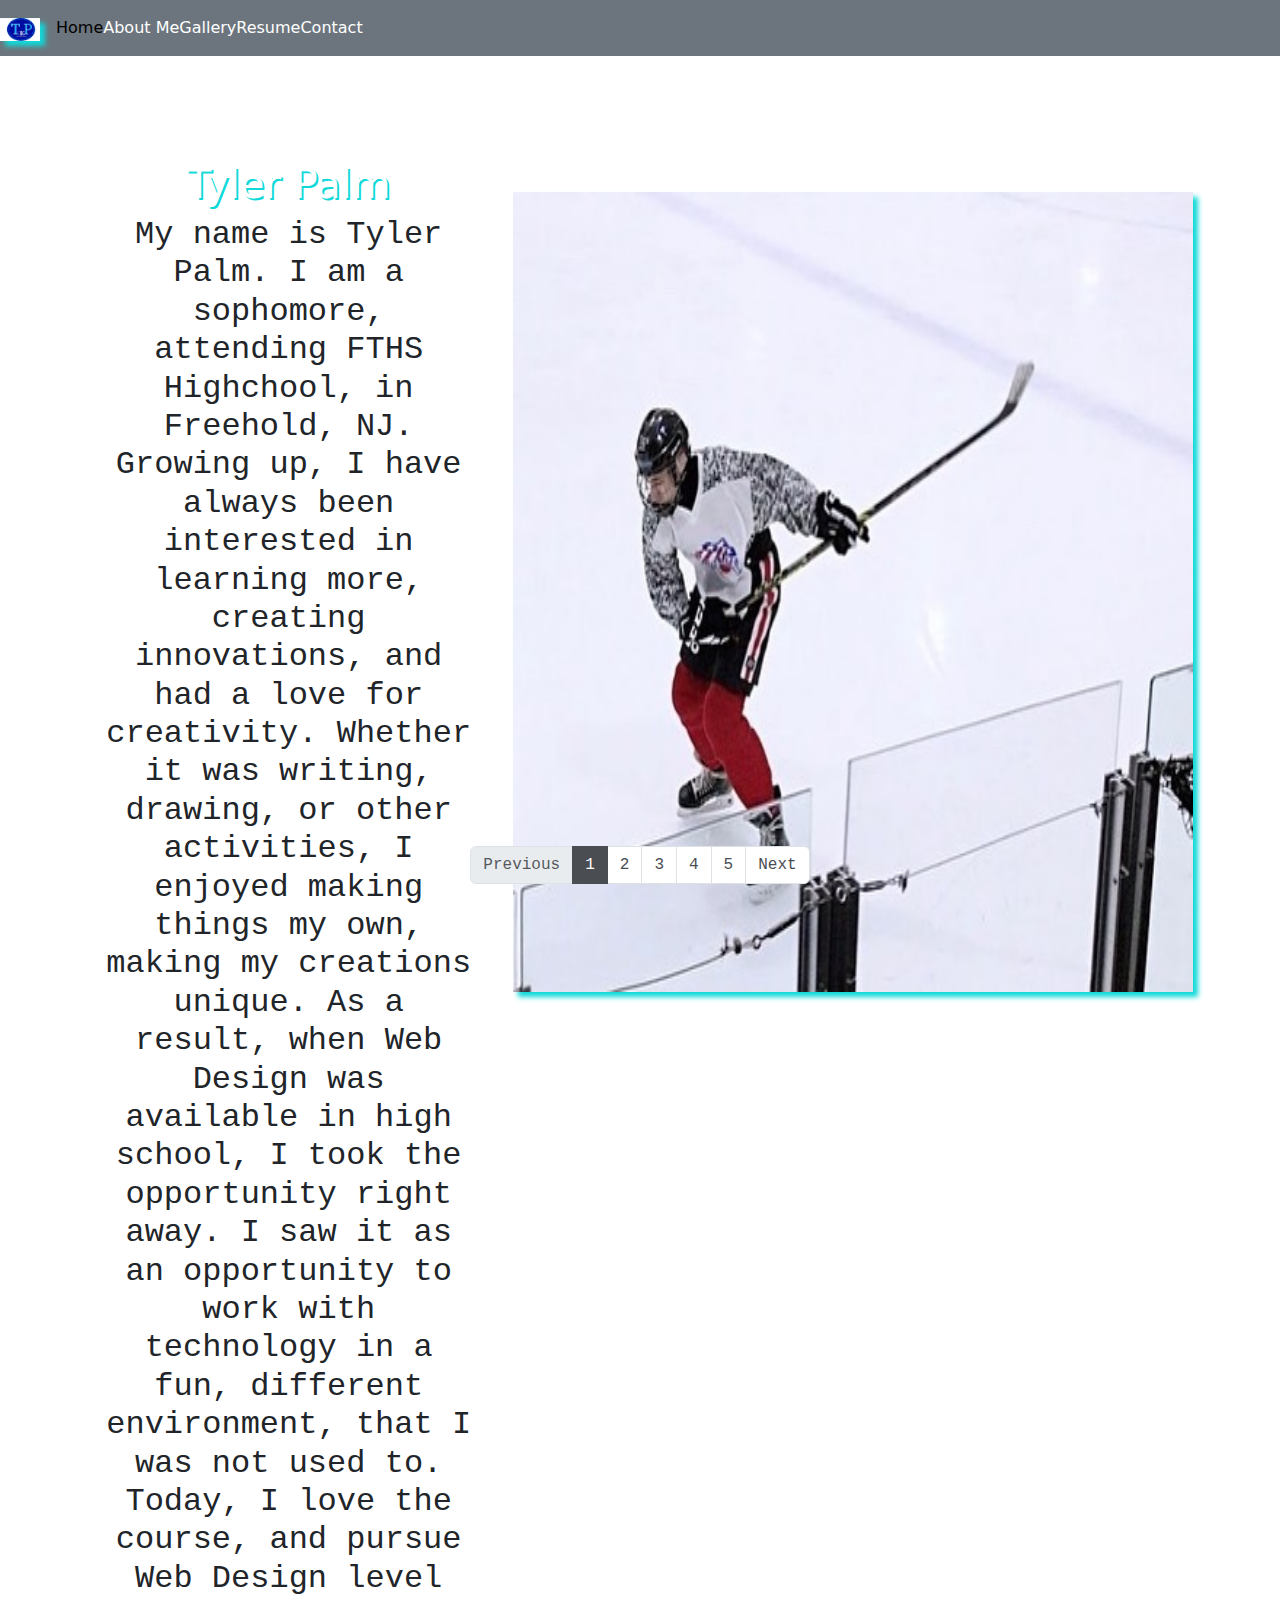
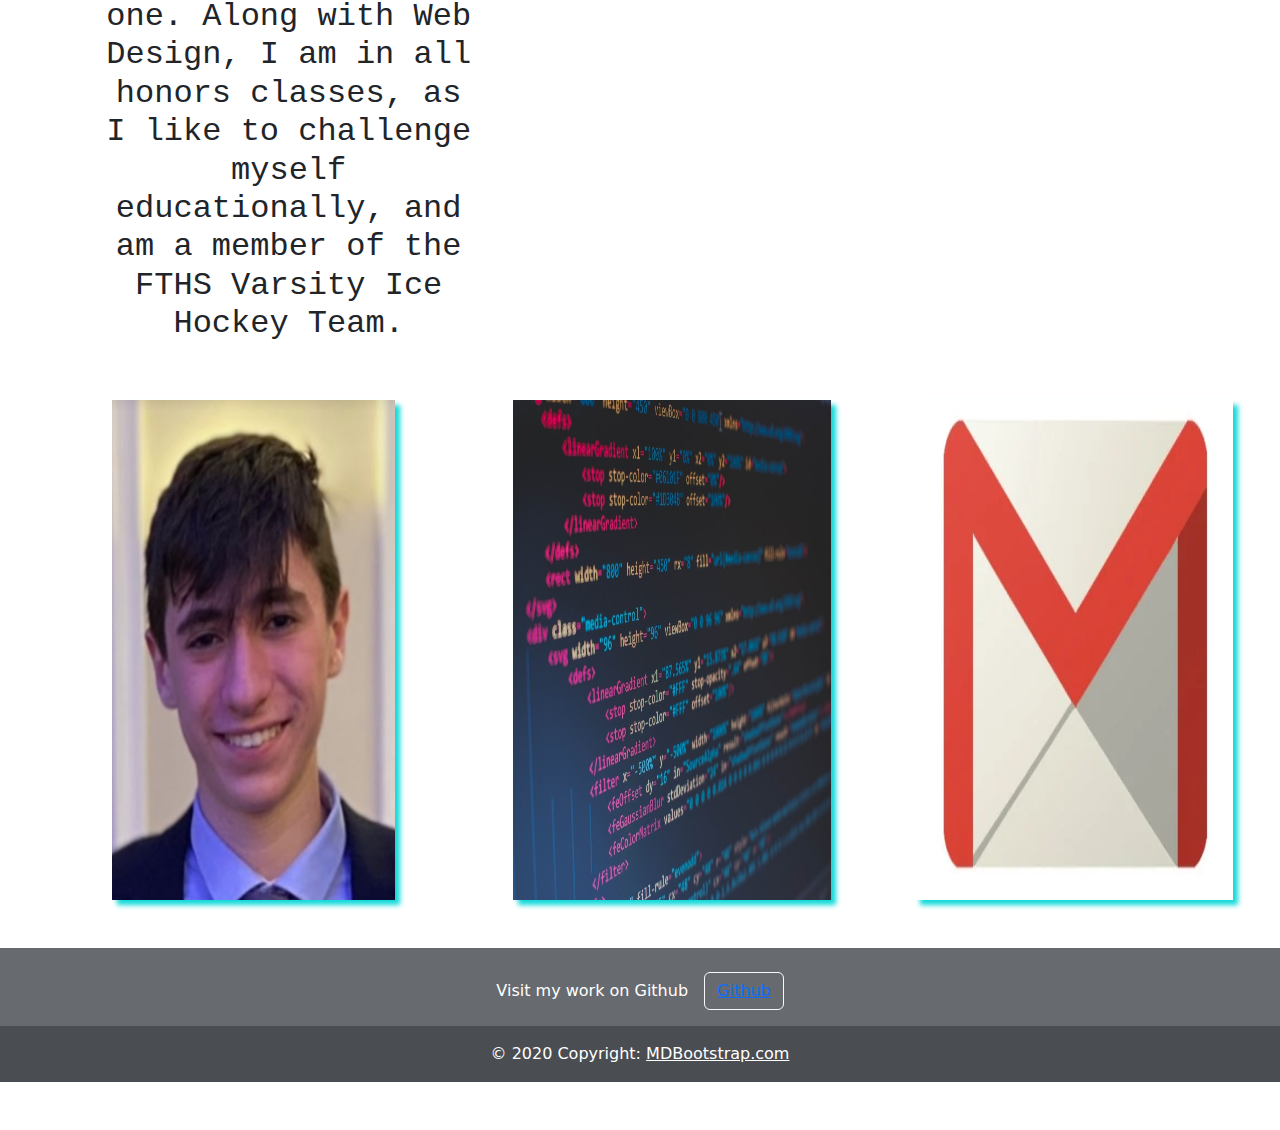
<file: index.html>
<!DOCTYPE html>
<html lang="en" dir="ltr">
  <head>
    <meta charset="utf-8">
    <link rel="stylesheet" href="style.css">
    <link rel="stylesheet" href="https://fonts.googleapis.com/css?family=Sofia">
    <!-- Latest compiled and minified CSS -->
<link href="https://cdn.jsdelivr.net/npm/bootstrap@5.1.3/dist/css/bootstrap.min.css" rel="stylesheet">
    <!-- Latest compiled JavaScript -->
<script src="https://cdn.jsdelivr.net/npm/bootstrap@5.1.3/dist/js/bootstrap.bundle.min.js"></script>
    <title>Tyler Palm's Portfolio</title>
  </head>
  <body>

    <div class="container-fluid-1">

    <ul class="pagination justify-content-center fixed-bottom">
     <li class="page-item disabled"><a class="page-link" href="#">Previous</a></li>
     <li class="page-item active"><a class="page-link" href="index.html">1</a></li>
     <li class="page-item"><a class="page-link" href="about.html">2</a></li>
     <li class="page-item"><a class="page-link" href="gallery.html">3</a></li>
     <li class="page-item"><a class="page-link" href="resume.html">4</a></li>
     <li class="page-item"><a class="page-link" href="contact.html">5</a></li>
     <li class="page-item"><a class="page-link" href="about.html">Next</a></li>
   </ul>

     <div class="container-fluid-1">
           <nav class="navbar navbar-expand-sm bg-secondary fixed-top">
             <a class="navbar-brand" href="https://github.com/">
               <img src="img\logo.47.06 PM.png" alt="Logo" style="width:40px;">
             </a>
             <li class="nav-item " style="list-style-type:none;">
               <a class="nav-link active text-black" href="index.html">Home</a>
             </li>
             <li class="nav-item" style="list-style-type:none;">
               <a class="nav-link text-white" href="about.html">About Me</a>
         </li>
            <li class="nav-item" style="list-style-type:none;">
                <a class="nav-link text-white" href="gallery.html">Gallery</a>
        </li>
            <li class="nav-item" style="list-style-type:none;">
                <a class="nav-link text-white" href="resume.html">Resume</a>
        </li>
            <li class="nav-item" style="list-style-type:none;">
                <a class="nav-link text-white" href="contact.html">Contact</a>
        </li>
         </nav>
       </div>

         <div class="row">
             <div class="col-sm-4">
               <div class="name">
                 <h1>Tyler Palm</h1>
               </div>
                <h2>My name is Tyler Palm. I am a sophomore, attending FTHS Highchool, in Freehold, NJ. Growing up, I have always been interested in learning more, creating innovations, and had a love for creativity. Whether it was writing, drawing, or other activities, I enjoyed making things my own, making my creations unique. As a result, when Web Design was available in high school, I took the opportunity right away. I saw it as an opportunity to work with technology in a fun, different environment, that I was not used to. Today, I love the course, and pursue Web Design level one. Along with Web Design, I am in all honors classes, as I like to challenge myself educationally, and am a member of the FTHS Varsity Ice Hockey Team. </h2>
             </div>
             <div class="col-sm-8">
               <div class="container">
                 <br></br><br></br><br></br><br></br>
               <img src="img\hockey.jpg" class="image" style="width:90%; height:800px;">
               <div class="middle">
                 <div class="text">
                   <a href="resume.html">RESUME</a>
                 </div>
               </div>
              </div>
             </div>
           </div>

        <br></br>

         <div class="row">
             <div class="col-sm-4">
               <div class="container">
               <img src="img\Screenshot 2022-05-18 124220.png" class="image" style="width:80%; height:500px;">
               <div class="middle">
                 <div class="text">
                 <a href="about.html">ABOUT ME</a>
                 </div>
               </div>
             </div>
           </div>
             <div class="col-sm-4">
               <div class="container">
                <img src="img\IMG_4918.jpg" class="image" style="width:90%; height:500px;">
                <div class="middle">
                  <div class="text">
                  <a href="gallery.html">GALLERY</a>
                  </div>
                </div>
              </div>
            </div>
             <div class="col-sm-4">
              <div class="container">
               <img src="img\gmail-logo-100160576-large.png" class="image" style="width:90%; height:500px;">
               <div class="middle">
                 <div class="text">
                 <a href="contact.html">CONTACT</a>
                 </div>
                </div>
                </div>
               </div>
             </div>

<br></br>

<section class="">
 <!-- Footer -->
 <footer class="text-center text-white" style="background-color: #676a6e;">
   <!-- Grid container -->
   <div class="container p-4 pb-0">
     <!-- Section: CTA -->
     <section class="">
       <p class="d-flex justify-content-center align-items-center">
         <span class="me-3">Visit my work on Github</span>
         <button type="button" class="btn btn-outline-light btn-rounded">
           <a href="https://github.com/224tpalm/Portfolio" target="_blank">
           Github
         </button>
       </a>
       </p>
     </section>
     <!-- Section: CTA -->
   </div>
   <!-- Grid container -->

   <!-- Copyright -->
   <div class="text-center p-3" style="background-color: #4a4d52;">
     © 2020 Copyright:
     <a class="text-white" href="https://mdbootstrap.com/">MDBootstrap.com</a>
   </div>
   <!-- Copyright -->
 </footer>
 <!-- Footer -->
</section>

<br></br>

           </div>
         </body>
</file>
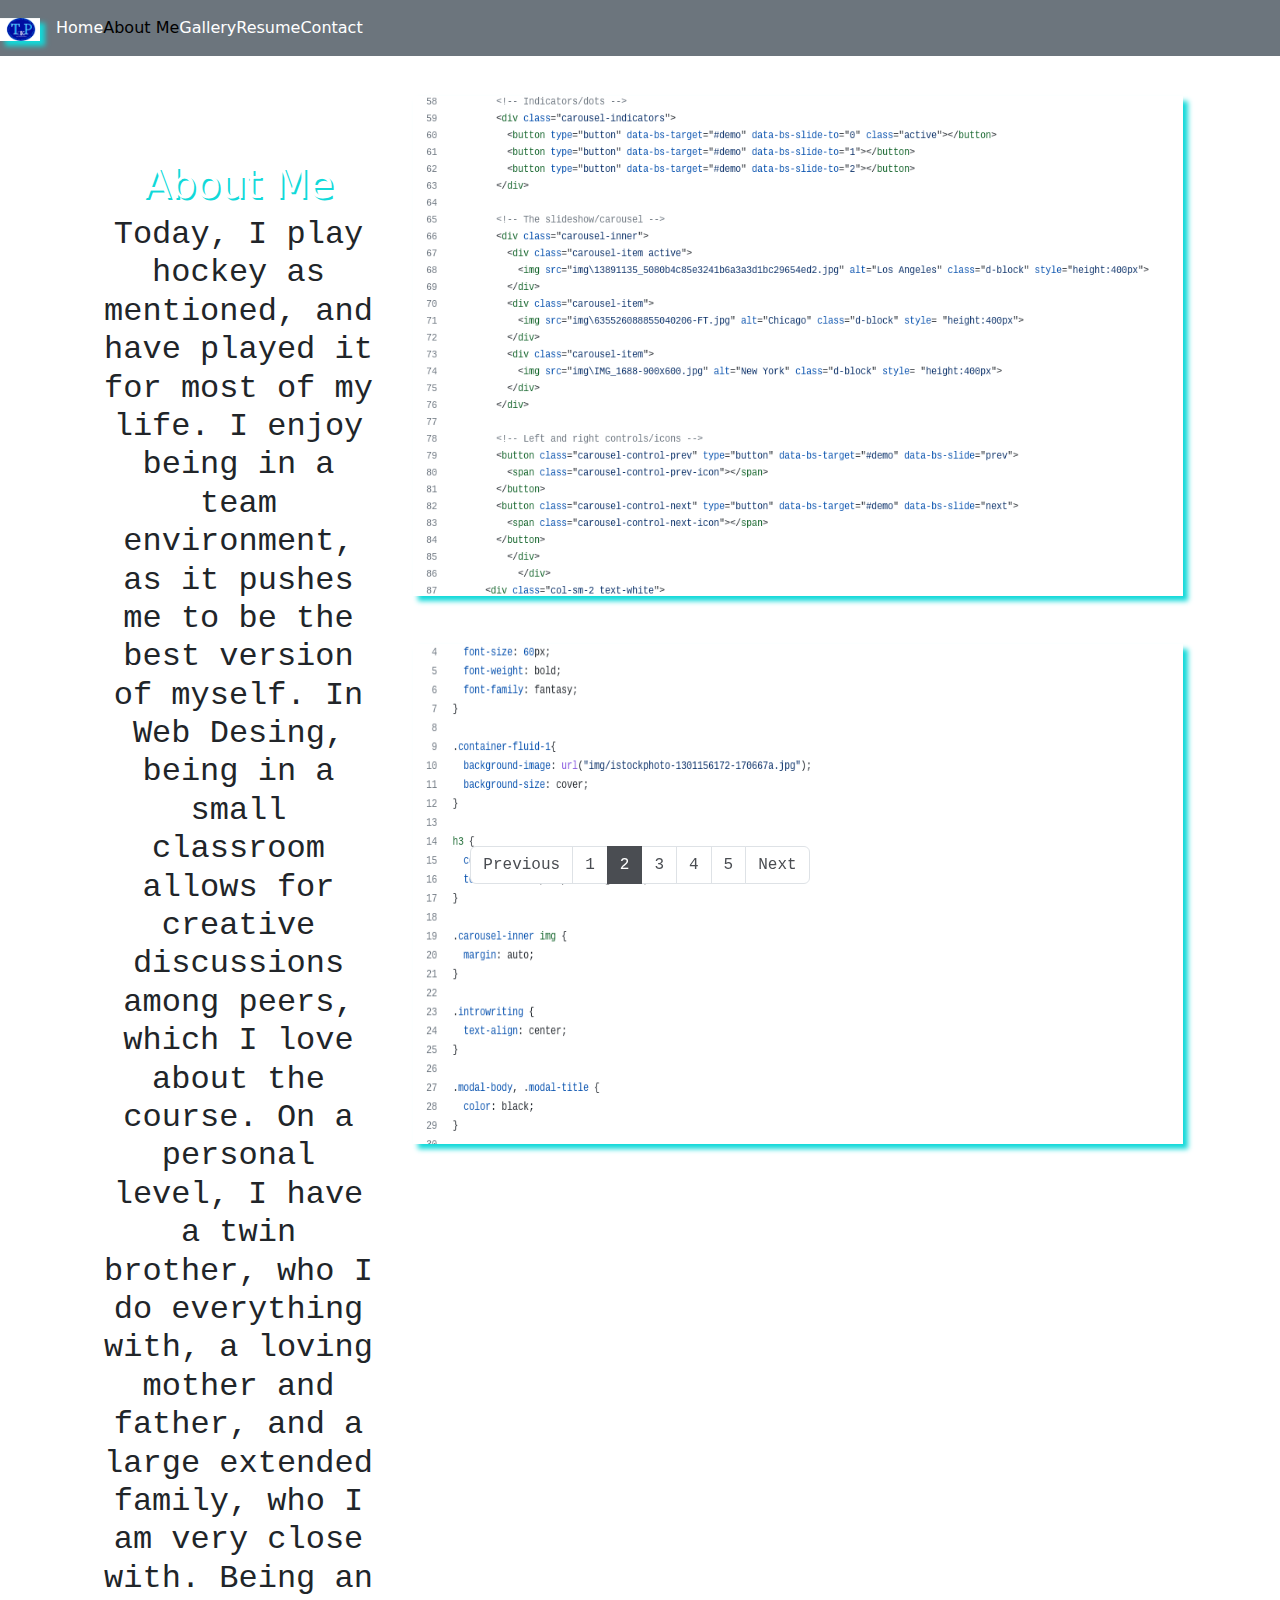
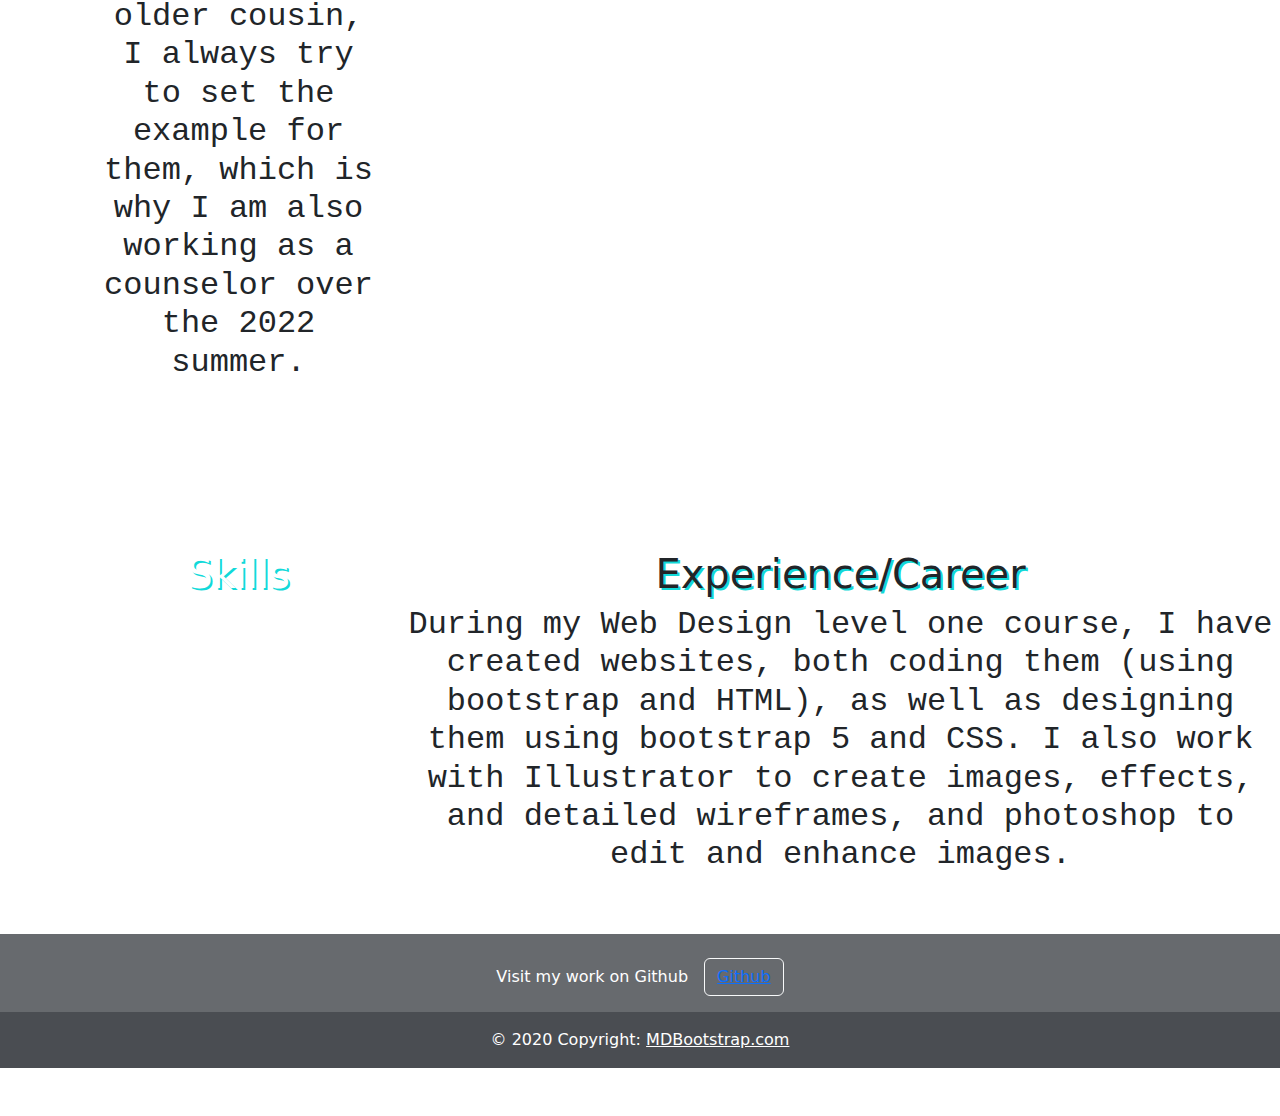
<file: about.html>
<!DOCTYPE html>
<html lang="en" dir="ltr">
  <head>
    <meta charset="utf-8">
    <link rel="stylesheet" href="style.css">
    <link rel="stylesheet" href="https://fonts.googleapis.com/css?family=Sofia">
    <!-- Latest compiled and minified CSS -->
<link href="https://cdn.jsdelivr.net/npm/bootstrap@5.1.3/dist/css/bootstrap.min.css" rel="stylesheet">
    <!-- Latest compiled JavaScript -->
<script src="https://cdn.jsdelivr.net/npm/bootstrap@5.1.3/dist/js/bootstrap.bundle.min.js"></script>
    <title>Tyler Palm's Portfolio</title>
  </head>
  <body>

    <div class="container-fluid-1">

      <ul class="pagination justify-content-center fixed-bottom">
       <li class="page-item"><a class="page-link" href="index.html">Previous</a></li>
       <li class="page-item"><a class="page-link" href="index.html">1</a></li>
       <li class="page-item active"><a class="page-link" href="about.html">2</a></li>
       <li class="page-item"><a class="page-link" href="gallery.html">3</a></li>
       <li class="page-item"><a class="page-link" href="resume.html">4</a></li>
       <li class="page-item"><a class="page-link" href="contact.html">5</a></li>
       <li class="page-item"><a class="page-link" href="gallery.html">Next</a></li>
       </ul>

       <div class="container-fluid-1">
             <nav class="navbar navbar-expand-sm bg-secondary fixed-top">
               <a class="navbar-brand" href="https://github.com/">
                 <img src="img\logo.47.06 PM.png" alt="Logo" style="width:40px;">
               </a>
               <li class="nav-item " style="list-style-type:none;">
                 <a class="nav-link active text-white" href="index.html">Home</a>
               </li>
               <li class="nav-item" style="list-style-type:none;">
                 <a class="nav-link text-black" href="about.html">About Me</a>
           </li>
              <li class="nav-item" style="list-style-type:none;">
                  <a class="nav-link text-white" href="gallery.html">Gallery</a>
          </li>
              <li class="nav-item" style="list-style-type:none;">
                  <a class="nav-link text-white" href="resume.html">Resume</a>
          </li>
              <li class="nav-item" style="list-style-type:none;">
                  <a class="nav-link text-white" href="contact.html">Contact</a>
          </li>
         </nav>
       </div>

           <div class="row">
               <div class="col-sm-3">
                 <div class="name">
                   <h1>About Me</h1>
                 </div>
                  <h2>Today, I play hockey as mentioned, and have played it for most of my life. I enjoy being in a team environment, as it pushes me to be the best version of myself. In Web Desing, being in a small classroom allows for creative discussions among peers, which I love about the course. On a personal level, I have a twin brother, who I do everything with, a loving mother and father, and a large extended family, who I am very close with. Being an older cousin, I always try to set the example for them, which is why I am also working as a counselor over the 2022 summer.</h2>
               </div>
               <div class="col-sm-9">
                 <br></br><br></br>
                 <div class="container">
                 <img src="img\code1.41.40 AM.png" class="image" style="width:90%; height:500px;">
                 <div class="middle">
                   <div class="text">
                     <h2>HTML and Bootstrap 5</h2>
                   </div>
                 </div>
               </div>
               <br></br>
                   <div class="container">
                 <img src="img\code2.42.39 AM.png" class="image" style="width:90%; height:500px;">
                 <div class="middle">
                   <div class="text">
                     <h2>CSS</h2>
                   </div>
                 </div>
               </div>
             </div>
           </div>

           <div class="row">
               <div class="col-sm-3">
                 <div class="name">
                   <h1>Skills</h1>
                 </div>
                  <ul>Skills:
                    <li>Algerbra I and II</li>
                    <li>Geometry</li>
                    <li>CSS</li>
                    <li>HTML</li>
                    <li>Bootstrap 5</li>
                    <li>Creating & designing websites</li>
                    <li>Github</li>
                    <li>Atom</li>
                    <li>Photoshop and Illustrator</li>
               </div>
               <div class="col-sm-9">
                 <div class="career">
                  <h1>Experience/Career</h1>
                 <h2>During my Web Design level one course, I have created websites, both coding them (using bootstrap and HTML), as well as designing them using bootstrap 5 and CSS. I also work with Illustrator to create images, effects, and detailed wireframes, and photoshop to edit and enhance images.</h2>
                </div>
              </div>
           </div>

           <br></br>

           <section class="">
            <!-- Footer -->
            <footer class="text-center text-white" style="background-color: #676a6e;">
              <!-- Grid container -->
              <div class="container p-4 pb-0">
                <!-- Section: CTA -->
                <section class="">
                  <p class="d-flex justify-content-center align-items-center">
                    <span class="me-3">Visit my work on Github</span>
                    <button type="button" class="btn btn-outline-light btn-rounded">
                      <a href="https://github.com/224tpalm/Portfolio" target="_blank">
                      Github
                    </button>
                  </a>
                  </p>
                </section>
                <!-- Section: CTA -->
              </div>
              <!-- Grid container -->

              <!-- Copyright -->
              <div class="text-center p-3" style="background-color: #4a4d52;">
                © 2020 Copyright:
                <a class="text-white" href="https://mdbootstrap.com/">MDBootstrap.com</a>
              </div>
              <!-- Copyright -->
            </footer>
            <!-- Footer -->
           </section>

           <br></br>

         </div>
        </body>
</file>
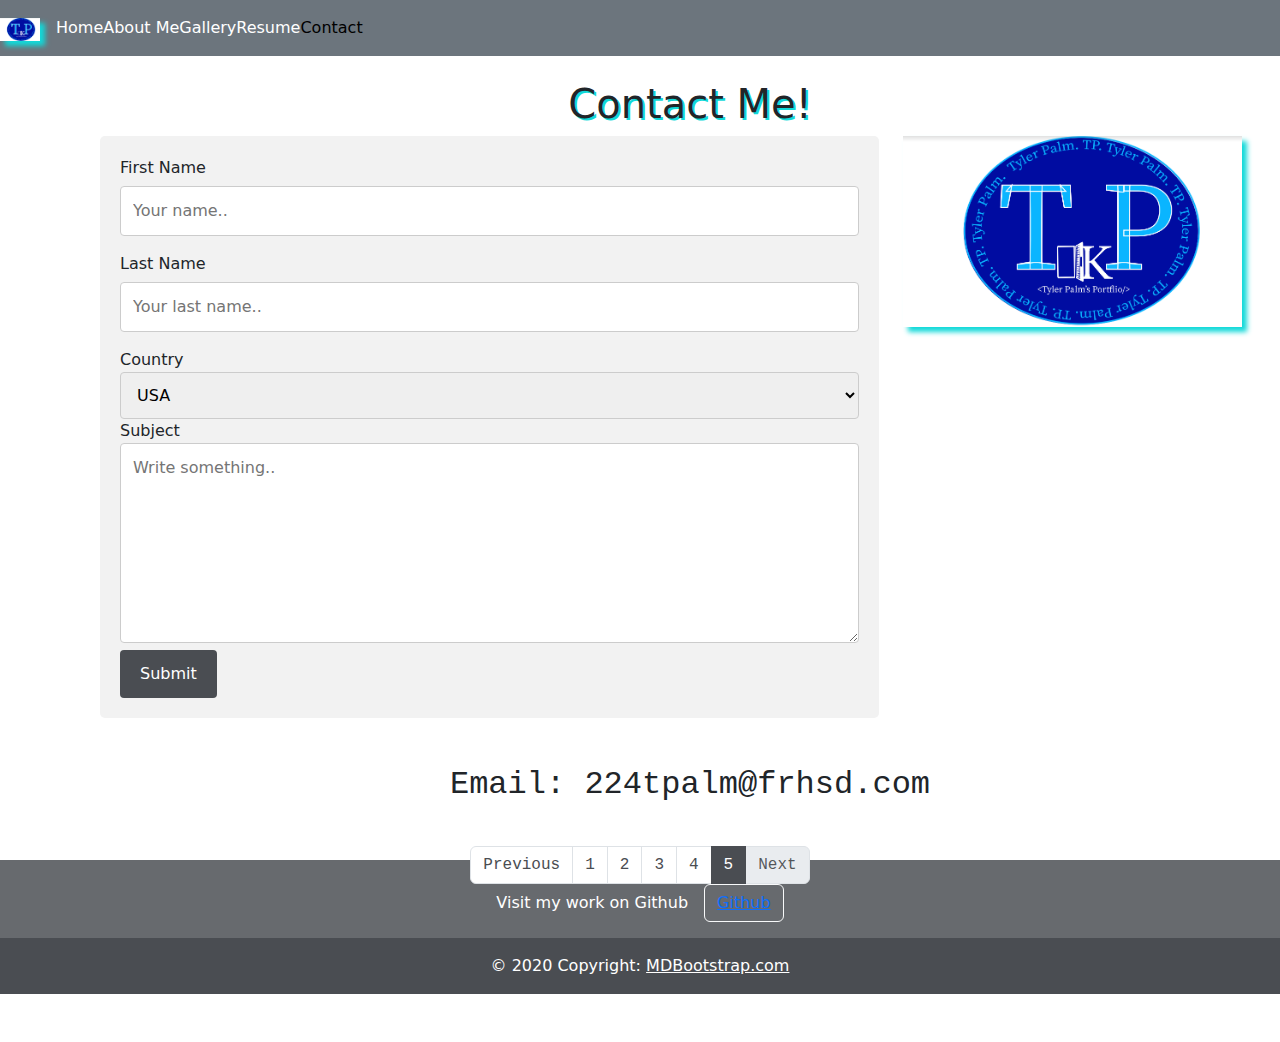
<file: contact.html>
<!DOCTYPE html>
<html lang="en" dir="ltr">
  <head>
    <meta charset="utf-8">
    <link rel="stylesheet" href="style.css">
    <link rel="stylesheet" href="https://fonts.googleapis.com/css?family=Sofia">
    <!-- Latest compiled and minified CSS -->
<link href="https://cdn.jsdelivr.net/npm/bootstrap@5.1.3/dist/css/bootstrap.min.css" rel="stylesheet">
    <!-- Latest compiled JavaScript -->
<script src="https://cdn.jsdelivr.net/npm/bootstrap@5.1.3/dist/js/bootstrap.bundle.min.js"></script>
    <title>Tyler Palm's Portfolio</title>
  </head>
  <body>

    <div class="container-fluid-1">

    <ul class="pagination justify-content-center fixed-bottom">
     <li class="page-item"><a class="page-link" href="resume.html">Previous</a></li>
     <li class="page-item"><a class="page-link" href="index.html">1</a></li>
     <li class="page-item"><a class="page-link" href="about.html">2</a></li>
     <li class="page-item"><a class="page-link" href="gallery.html">3</a></li>
     <li class="page-item"><a class="page-link" href="resume.html">4</a></li>
     <li class="page-item active"><a class="page-link" href="contact.html">5</a></li>
     <li class="page-item disabled"><a class="page-link" href="#">Next</a></li>
     </ul>

     <div class="container-fluid-1">
       <nav class="navbar navbar-expand-sm bg-secondary fixed-top">
         <a class="navbar-brand" href="https://github.com/">
           <img src="img\logo.47.06 PM.png" alt="Logo" style="width:40px;">
         </a>
         <li class="nav-item" style="list-style-type:none;">
           <a class="nav-link text-white" href="index.html">Home</a>
         </li>
         <li class="nav-item" style="list-style-type:none;">
           <a class="nav-link text-white" href="about.html">About Me</a>
      </li>
        <li class="nav-item" style="list-style-type:none;">
            <a class="nav-link text-white" href="gallery.html">Gallery</a>
      </li>
        <li class="nav-item" style="list-style-type:none;">
            <a class="nav-link text-white" href="resume.html">Resume</a>
      </li>
        <li class="nav-item active" style="list-style-type:none;">
            <a class="nav-link text-black" href="contact.html">Contact</a>
      </li>
      </nav>
    </div>

      <div class="row">
          <div class="col-sm-12">
            <h1>Contact Me!</h1>
          </div>
        </div>

        <div class="row">
          <div class="col-sm-8">
        <div class="container3">
          <form action="/action_page.php">
            <label for="fname">First Name</label>
            <input type="text" id="fname" name="firstname" placeholder="Your name..">

            <label for="lname">Last Name</label>
            <input type="text" id="lname" name="lastname" placeholder="Your last name..">

            <label for="country">Country</label>
            <select id="country" name="country">
              <option value="australia">USA</option>
              <option value="canada">Canada</option>
              <option value="usa">Australia</option>
              <option value="china">China</option>
              <option value="germany">Germany</option>
              <option value="italy">Italy</option>
            </select>

            <label for="subject">Subject</label>
            <textarea id="subject" name="subject" placeholder="Write something.." style="height:200px"></textarea>

            <input type="submit" value="Submit">
          </form>
        </div>
      </div>
      <div class="col-sm-4">
        <img src="img\logo.47.06 PM.png" class="image" style="width:90%; height;">
      </div>
    </div>

        <div class="row">
            <div class="col-sm-12">
              <br></br>
              <h2>Email: 224tpalm@frhsd.com</h2>
            </div>
          </div>

          <br></br>

          <section class="">
           <!-- Footer -->
           <footer class="text-center text-white" style="background-color: #676a6e;">
             <!-- Grid container -->
             <div class="container p-4 pb-0">
               <!-- Section: CTA -->
               <section class="">
                 <p class="d-flex justify-content-center align-items-center">
                   <span class="me-3">Visit my work on Github</span>
                   <button type="button" class="btn btn-outline-light btn-rounded">
                     <a href="https://github.com/224tpalm/Portfolio" target="_blank">
                     Github
                   </button>
                 </a>
                 </p>
               </section>
               <!-- Section: CTA -->
             </div>
             <!-- Grid container -->

             <!-- Copyright -->
             <div class="text-center p-3" style="background-color: #4a4d52;">
               © 2020 Copyright:
               <a class="text-white" href="https://mdbootstrap.com/">MDBootstrap.com</a>
             </div>
             <!-- Copyright -->
           </footer>
           <!-- Footer -->
          </section>

          <br></br>

      </div>
    </body>
</file>
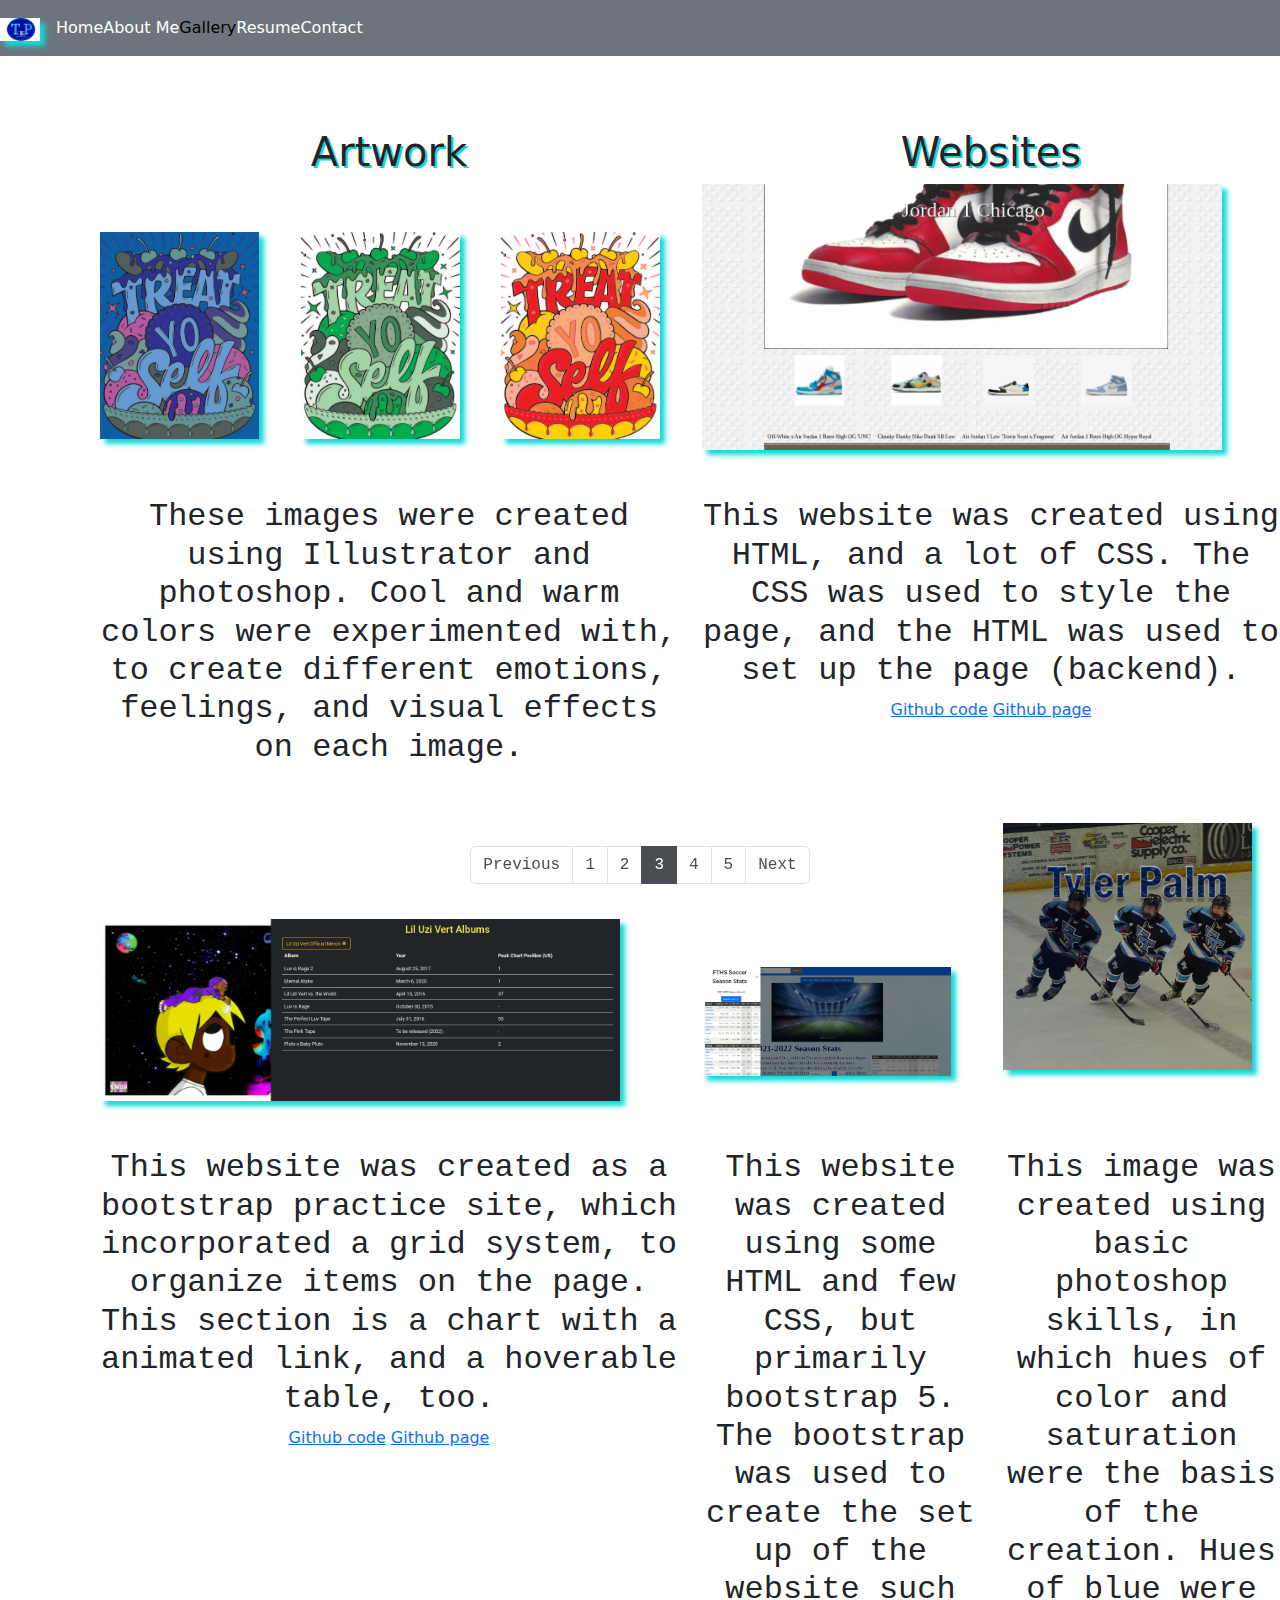
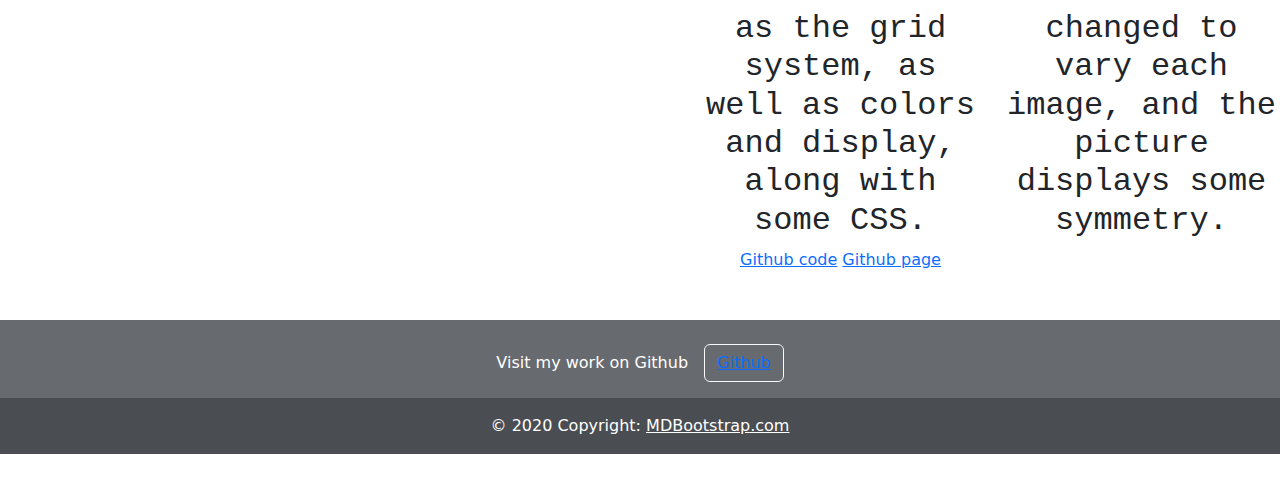
<file: gallery.html>
<!DOCTYPE html>
<html lang="en" dir="ltr">
  <head>
    <meta charset="utf-8">
    <link rel="stylesheet" href="style.css">
    <link rel="stylesheet" href="https://fonts.googleapis.com/css?family=Sofia">
    <!-- Latest compiled and minified CSS -->
<link href="https://cdn.jsdelivr.net/npm/bootstrap@5.1.3/dist/css/bootstrap.min.css" rel="stylesheet">
    <!-- Latest compiled JavaScript -->
<script src="https://cdn.jsdelivr.net/npm/bootstrap@5.1.3/dist/js/bootstrap.bundle.min.js"></script>
    <title>Tyler Palm's Portfolio</title>
  </head>
  <body>

    <div class="container-fluid-1">

    <ul class="pagination justify-content-center fixed-bottom">
     <li class="page-item"><a class="page-link" href="about.html">Previous</a></li>
     <li class="page-item"><a class="page-link" href="index.html">1</a></li>
     <li class="page-item"><a class="page-link" href="about.html">2</a></li>
     <li class="page-item active"><a class="page-link" href="gallery.html">3</a></li>
     <li class="page-item"><a class="page-link" href="resume.html">4</a></li>
     <li class="page-item"><a class="page-link" href="contact.html">5</a></li>
     <li class="page-item"><a class="page-link" href="resume.html">Next</a></li>
     </ul>

     <div class="container-fluid-1">
           <nav class="navbar navbar-expand-sm bg-secondary fixed-top">
             <a class="navbar-brand" href="https://github.com/">
               <img src="img\logo.47.06 PM.png" alt="Logo" style="width:40px;">
             </a>
             <li class="nav-item " style="list-style-type:none;">
               <a class="nav-link active text-white" href="index.html">Home</a>
             </li>
             <li class="nav-item" style="list-style-type:none;">
               <a class="nav-link text-white" href="about.html">About Me</a>
         </li>
            <li class="nav-item" style="list-style-type:none;">
                <a class="nav-link text-black" href="gallery.html">Gallery</a>
        </li>
            <li class="nav-item" style="list-style-type:none;">
                <a class="nav-link text-white" href="resume.html">Resume</a>
        </li>
            <li class="nav-item" style="list-style-type:none;">
                <a class="nav-link text-white" href="contact.html">Contact</a>
        </li>
         </nav>
       </div>

<br></br>

<div class="row">
    <div class="col-sm-6">
      <h1>Artwork</h1>
    </div>
    <div class="col-sm-6">
      <h1>Websites</h1>
    </div>
  </div>


       <div class="row">
           <div class="col-sm-2">
             <br></br>
             <img src="img\blue.30.17 AM.png" alt="Logo" style="width:90%;">
            </div>
            <div class="col-sm-2">
             <br></br>
              <img src="img\green.30.25 AM.png" alt="Logo" style="width:90%;">
             </div>
             <div class="col-sm-2">
             <br></br>
               <img src="img\orange.30.22 AM.png" alt="Logo" style="width:90%;">
              </div>
              <div class="col-sm-6">
                <img src="img\shoes.33.20 AM.png" alt="Logo" style="width:90%;">
               </div>
            </div>

            <div class="row">
                <div class="col-sm-6">
                  <br></br>
                    <h2>These images were created using Illustrator and photoshop. Cool and warm colors were experimented with, to create different emotions, feelings, and visual effects on each image.</h2>
                 </div>
                 <div class="col-sm-6">
                   <br></br>
                     <h2>This website was created using HTML, and a lot of CSS. The CSS was used to style the page, and the HTML was used to set up the page (backend).</h2>
                     <div class="linkstogithub">
                     <a href="https://github.com/224tpalm/CSS-Choice-Project">Github code</a>
                     <a href="https://224tpalm.github.io/CSS-Choice-Project/">Github page</a>
                   </div>
                  </div>
                </div>

                <div class="row">
                    <div class="col-sm-6">
                      <br></br><br></br><br></br>
                      <img src="img\music.00.54 PM.png" alt="Logo" style="width:90%;">
                     </div>
                     <div class="col-sm-3">
                       <br></br><br></br><br></br><br></br>
                       <img src="img\soccer.36.17 AM.png" alt="Logo" style="width:90%;">
                      </div>
                      <div class="col-sm-3">
                        <br></br>
                        <img src="img\edit.59.14 PM.png" alt="Logo" style="width:90%;">
                       </div>
                    </div>

                    <div class="row">
                        <div class="col-sm-6">
                          <br></br>
                            <h2>This website was created as a bootstrap practice site, which incorporated a grid system, to organize items on the page. This section is a chart with a animated link, and a hoverable table, too.</h2>
                              <div class="linkstogithub">
                              <a href="https://github.com/224tpalm/Bootstrap-Practice">Github code</a>
                              <a href="https://224tpalm.github.io/Bootstrap-Practice/">Github page</a>
                            </div>
                         </div>
                         <div class="col-sm-3">
                           <br></br>
                           <h2>This website was created using some HTML and few CSS, but primarily bootstrap 5. The bootstrap was used to create the set up of the website such as the grid system, as well as colors and display, along with some CSS.</h2>
                           <div class="linkstogithub">
                           <a href="https://github.com/224tpalm/Bootstrap-Project/blob/master/index.html">Github code</a>
                           <a href="https://224tpalm.github.io/Bootstrap-Project/">Github page</a>
                        </div>
                      </div>
                          <div class="col-sm-3">
                            <br></br>
                            <h2>This image was created using basic photoshop skills, in which hues of color and saturation were the basis of the creation. Hues of blue were changed to vary each image, and the picture displays some symmetry.</h2>
                           </div>
                        </div>

                        <br></br>

                        <section class="">
                         <!-- Footer -->
                         <footer class="text-center text-white" style="background-color: #676a6e;">
                           <!-- Grid container -->
                           <div class="container p-4 pb-0">
                             <!-- Section: CTA -->
                             <section class="">
                               <p class="d-flex justify-content-center align-items-center">
                                 <span class="me-3">Visit my work on Github</span>
                                 <button type="button" class="btn btn-outline-light btn-rounded">
                                   <a href="https://github.com/224tpalm/Portfolio" target="_blank">
                                   Github
                                 </button>
                               </a>
                               </p>
                             </section>
                             <!-- Section: CTA -->
                           </div>
                           <!-- Grid container -->

                           <!-- Copyright -->
                           <div class="text-center p-3" style="background-color: #4a4d52;">
                             © 2020 Copyright:
                             <a class="text-white" href="https://mdbootstrap.com/">MDBootstrap.com</a>
                           </div>
                           <!-- Copyright -->
                         </footer>
                         <!-- Footer -->
                        </section>

                        <br></br>

                      </div>
                    </body>
</file>
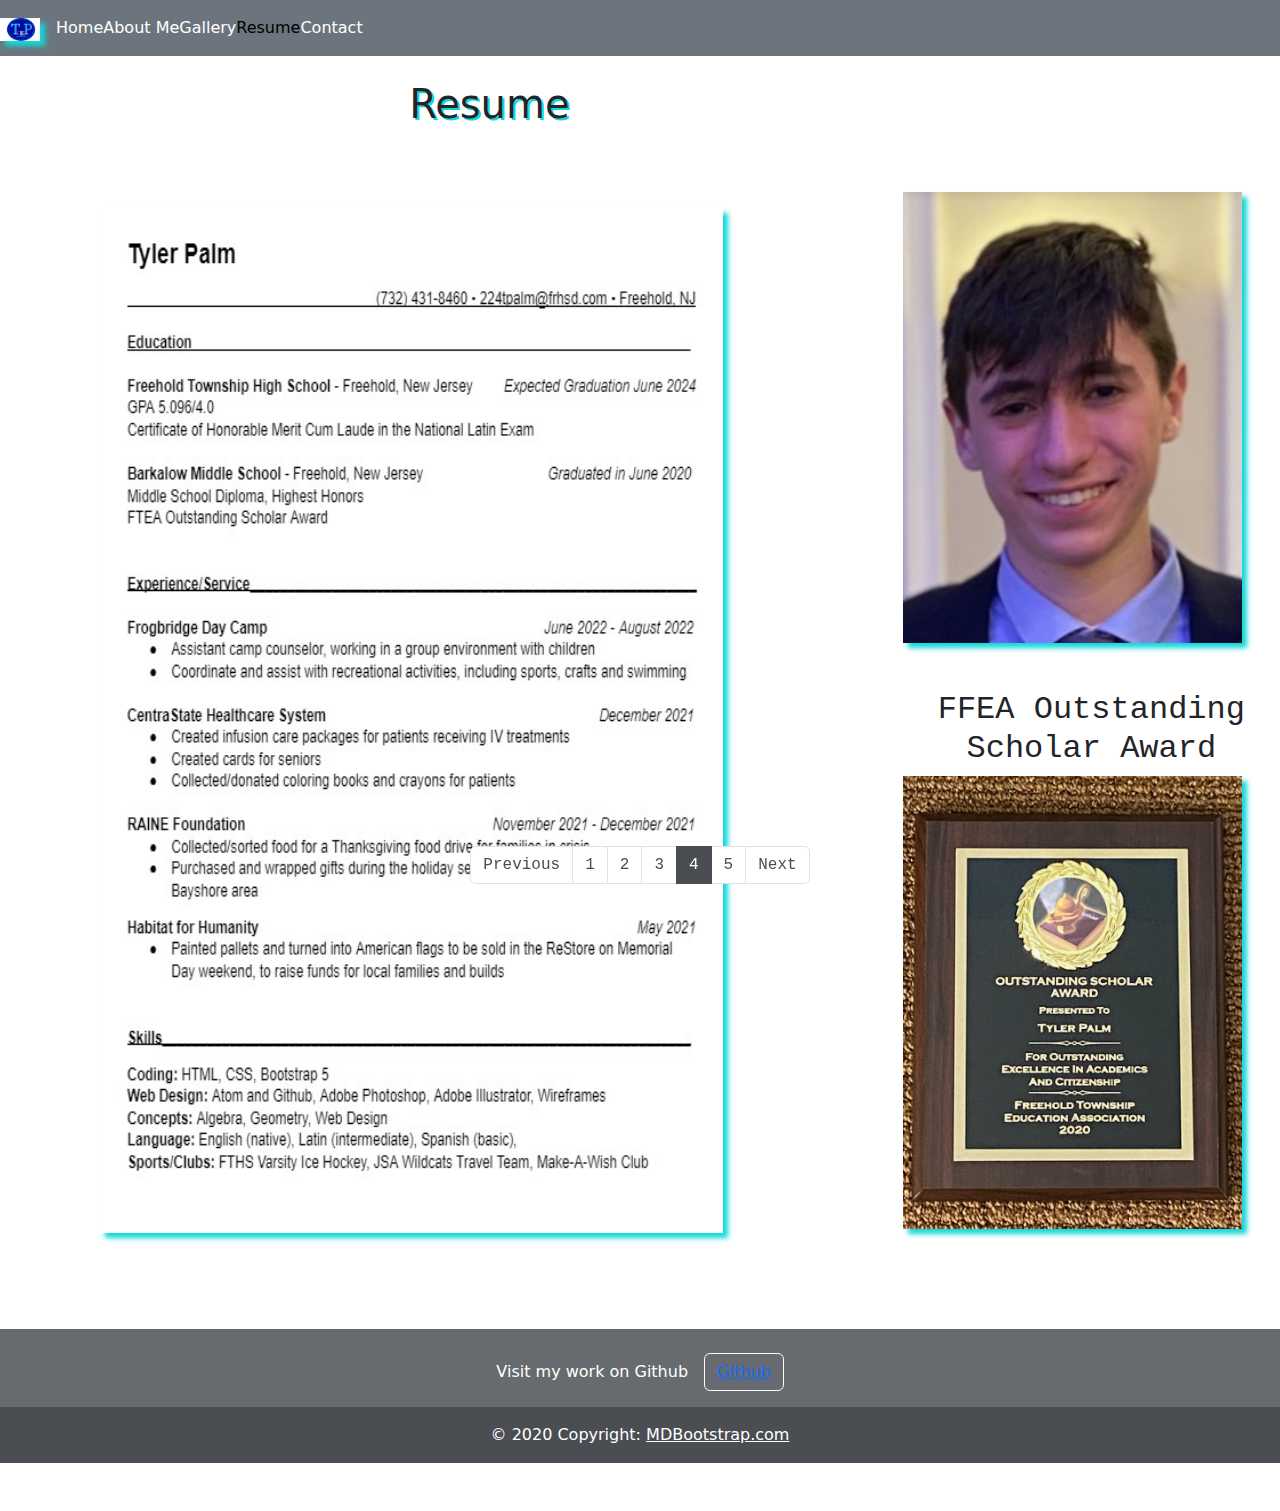
<file: resume.html>
<!DOCTYPE html>
<html lang="en" dir="ltr">
  <head>
    <meta charset="utf-8">
    <link rel="stylesheet" href="style.css">
    <link rel="stylesheet" href="https://fonts.googleapis.com/css?family=Sofia">
    <!-- Latest compiled and minified CSS -->
<link href="https://cdn.jsdelivr.net/npm/bootstrap@5.1.3/dist/css/bootstrap.min.css" rel="stylesheet">
    <!-- Latest compiled JavaScript -->
<script src="https://cdn.jsdelivr.net/npm/bootstrap@5.1.3/dist/js/bootstrap.bundle.min.js"></script>
    <title>Tyler Palm's Portfolio</title>
  </head>
  <body>

    <div class="container-fluid-1">

    <ul class="pagination justify-content-center fixed-bottom">
     <li class="page-item"><a class="page-link" href="gallery.html">Previous</a></li>
     <li class="page-item"><a class="page-link" href="index.html">1</a></li>
     <li class="page-item"><a class="page-link" href="about.html">2</a></li>
     <li class="page-item"><a class="page-link" href="gallery.html">3</a></li>
     <li class="page-item active"><a class="page-link" href="resume.html">4</a></li>
     <li class="page-item"><a class="page-link" href="contact.html">5</a></li>
     <li class="page-item"><a class="page-link" href="contact.html">Next</a></li>
     </ul>

     <div class="container-fluid-1">
           <nav class="navbar navbar-expand-sm bg-secondary fixed-top">
             <a class="navbar-brand" href="https://github.com/">
               <img src="img\logo.47.06 PM.png" alt="Logo" style="width:40px;">
             </a>
             <li class="nav-item" style="list-style-type:none;">
               <a class="nav-link active text-white" href="index.html">Home</a>
             </li>
             <li class="nav-item" style="list-style-type:none;">
               <a class="nav-link text-white" href="about.html">About Me</a>
         </li>
            <li class="nav-item" style="list-style-type:none;">
                <a class="nav-link text-white" href="gallery.html">Gallery</a>
        </li>
            <li class="nav-item" style="list-style-type:none;">
                <a class="nav-link text-black" href="resume.html">Resume</a>
        </li>
            <li class="nav-item" style="list-style-type:none;">
                <a class="nav-link text-white" href="contact.html">Contact</a>
        </li>
         </nav>
       </div>

       <div class="row">
           <div class="col-sm-8">
             <h1>Resume</h1>
             <br></br><br>
             <img src="img\Picture1.jpg" alt="Logo" style="width:80%; height:1025px">
           </div>
           <div class="col-sm-4">
             <br></br><br></br><br></br><br><br>
              <img src="img\Screenshot 2022-05-18 124220.png" alt="Logo" style="width:90%;">
                <br></br><br>
              <h2>FFEA Outstanding Scholar Award</h2>
             <img src="img\IMG_6095.jpg" alt="Logo" style="width:90%;">
          </div>
        </div>

      <br></br>

      <br></br>

      <section class="">
       <!-- Footer -->
       <footer class="text-center text-white" style="background-color: #676a6e;">
         <!-- Grid container -->
         <div class="container p-4 pb-0">
           <!-- Section: CTA -->
           <section class="">
             <p class="d-flex justify-content-center align-items-center">
               <span class="me-3">Visit my work on Github</span>
               <button type="button" class="btn btn-outline-light btn-rounded">
                 <a href="https://github.com/224tpalm/Portfolio" target="_blank">
                 Github
               </button>
             </a>
             </p>
           </section>
           <!-- Section: CTA -->
         </div>
         <!-- Grid container -->

         <!-- Copyright -->
         <div class="text-center p-3" style="background-color: #4a4d52;">
           © 2020 Copyright:
           <a class="text-white" href="https://mdbootstrap.com/">MDBootstrap.com</a>
         </div>
         <!-- Copyright -->
       </footer>
       <!-- Footer -->
      </section>

      <br></br>

    </div>
  </body>
</file>
<file: style.css>
.container-fluid-1{
  background-image: url("https://images.unsplash.com/photo-1618022325802-7e5e732d97a1?ixlib=rb-1.2.1&ixid=MnwxMjA3fDB8MHxleHBsb3JlLWZlZWR8Mnx8fGVufDB8fHx8&w=1000&q=80");
  background-repeat: no-repeat;
  background-size: cover;
}

h2 {
  font-family: monospace;
  text-align: center;
  color: white;
}

ul {
  font-family: monospace;
  color: white;
}

.name, h1 {
  text-shadow: 2px 2px #11d9d9;
  text-align: center;
  font-size: 500px;
  padding-top: 80px;
  color: white;
}

img {
  box-shadow: 5px 5px 5px #11d9d9;
}

.container {
  position: relative;
  width: 50%;
}

.image {
    opacity: 1;
    display: block;
    width: 100%;
    height: auto;
    transition: .5s ease;
    backface-visibility: hidden;
}

.middle {
  transition: .5s ease;
  opacity: 0;
  position: absolute;
  top: 50%;
  left: 50%;
  transform: translate(-50%, -50%);
  -ms-transform: translate(-50%, -50%);
  text-align: center;
}

.container:hover .image {
  opacity: 0.3;
}

.container:hover .middle {
  opacity: 1;
}

.text {
  background-color: black;
  color: white;
  font-size: 30px;
  padding: 16px 32px;
}

.career {
  padding-top: 80px;
}

.row {
  padding-left: 100px;
}

input[type=text], select, textarea {
  width: 100%;
  padding: 12px;
  border: 1px solid #ccc;
  border-radius: 4px;
  box-sizing: border-box;
  margin-top: 6px;
  margin-bottom: 16px;
  resize: vertical;
}

input[type=submit] {
  background-color: #4a4d52;
  color: white;
  padding: 12px 20px;
  border: none;
  border-radius: 4px;
  cursor: pointer;
}

input[type=submit]:hover {
  background-color: #45a049;
}

.container3 {
  border-radius: 5px;
  background-color: #f2f2f2;
  padding: 20px;
}

.pagination > li > a
{
    background-color: white;
    color: #4a4d52;
}

.pagination > li > a:focus,
.pagination > li > a:hover,
.pagination > li > span:focus,
.pagination > li > span:hover
{
    color: #4a4d52;
    background-color: #eee;
    border-color: #ddd;
}

.pagination > .active > a
{
    color: white;
    background-color: #4a4d52 !Important;
    border: solid 1px #4a4d52 !Important;
}

.pagination > .active > a:hover
{
    background-color: #11d9d9 !Important;
    border: solid 1px;
}

.linkstogithub {
  text-align: center;
}
</file>
